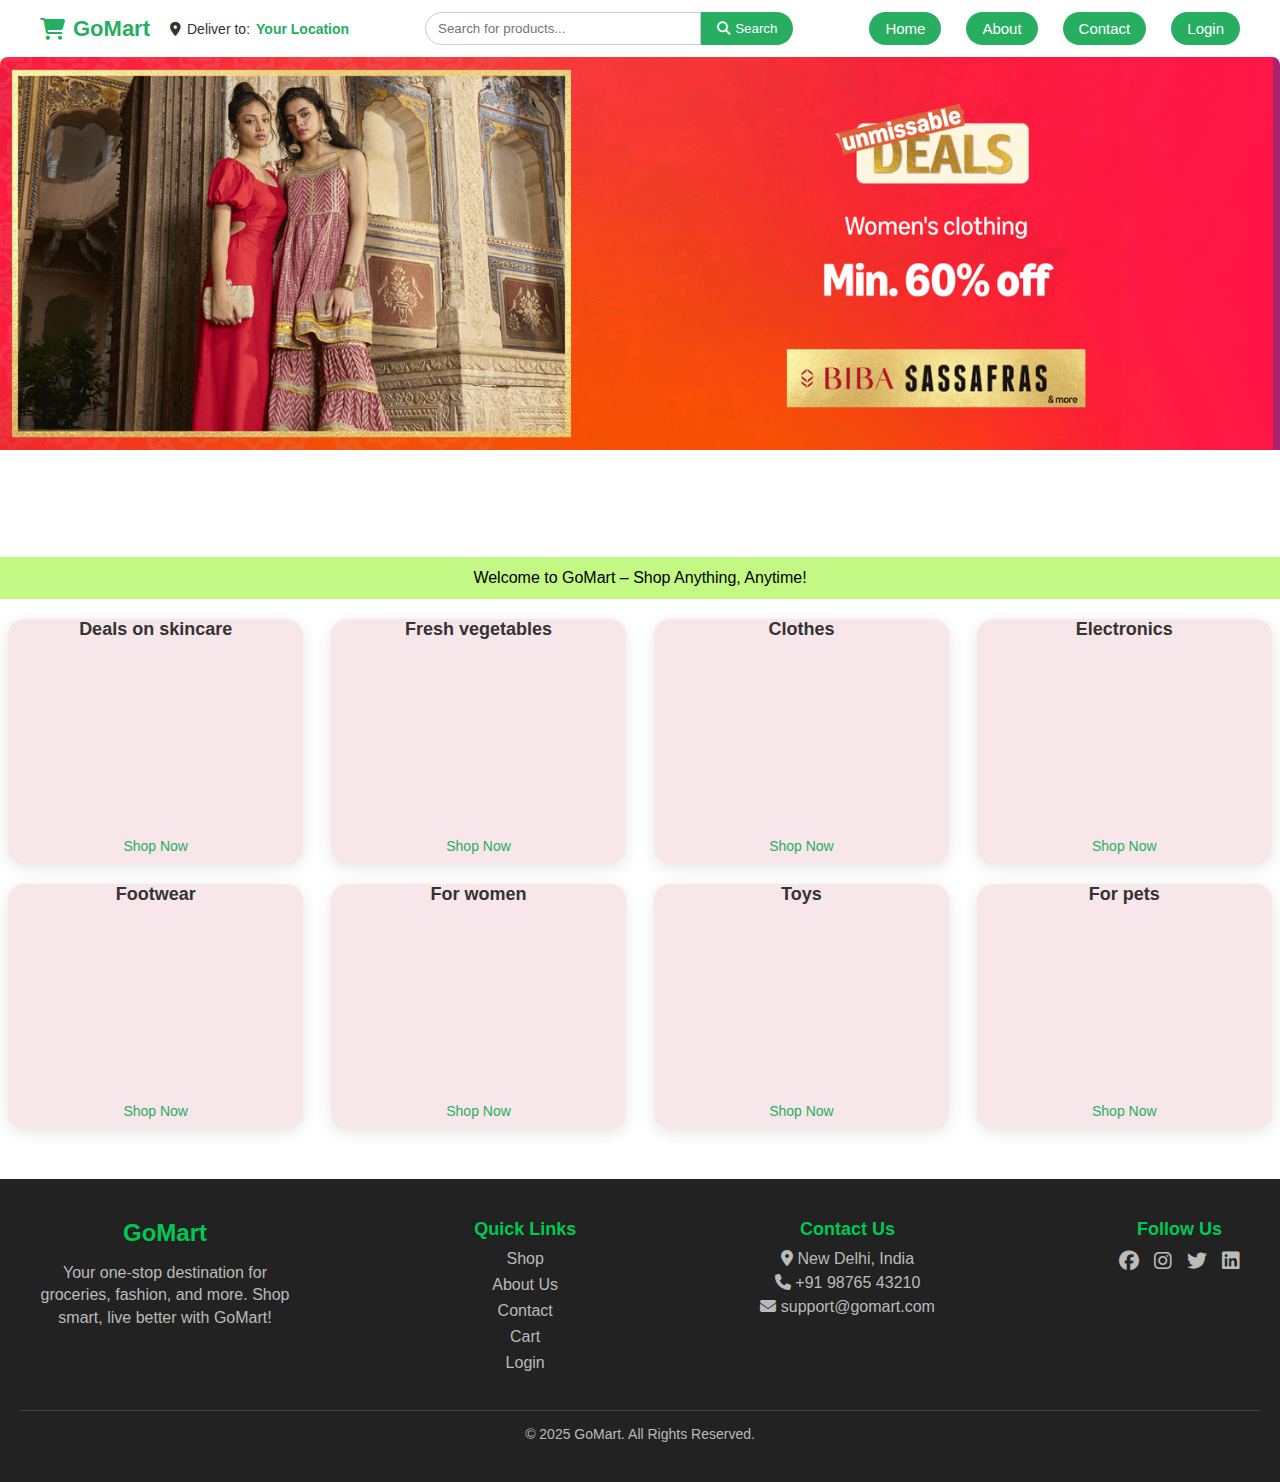
<file: index.html>
<!DOCTYPE html>
<html lang="en">
<head>
    <meta charset="UTF-8">
    <meta name="viewport" content="width=device-width, initial-scale=1.0">
    <title>GoMart</title>
    <link rel="stylesheet" href="https://cdnjs.cloudflare.com/ajax/libs/font-awesome/6.4.0/css/all.min.css">
    <link rel="stylesheet" href="style.css">
</head>
<body>
   
  <nav class="navbar">
    <div class="logo"><i class="fa-solid fa-cart-shopping"></i> GoMart</div>
    <div class="deliver-to"><i class="fa-solid fa-location-dot"></i> Deliver to: <span>Your Location</span></div>

    <div class="search-container">
      <input type="text" placeholder="Search for products...">
      <button><i class="fa-solid fa-magnifying-glass"></i> Search</button>
    </div>
     <input type="checkbox" id="menu-toggle" class="menu-toggle">
      <label for="menu-toggle" class="hamburger">
    <i class="fa-solid fa-bars"></i>
  </label>
    <ul class="navbar-links">
      <li><a href="index.html">Home</a></li>
      <li><a href="index.html#about">About</a></li>
      <li><a href="contact.html">Contact</a></li>
      <li><a href="login.html">Login</a></li>

    </ul>
  </nav>
  <main>
    <section id="home" class="page active">
     <div class="hero-sec">
    <img src="clothing.png" class="active" alt="Hero Image 1">
    <img src="footwear.png" alt="Hero Image 2">
    <img src="jewellery.png" alt="Hero Image 3">
      </div>
    <div class="hero-msg">
        Welcome to GoMart – Shop Anything, Anytime!
    </div>

  <div class="shop-section">
    <div class="box1 box">
      <div class="content">
      <h3> Deals on skincare</h3>
        <div class="box-img" style="background-image: url(https://www.bellobello.my/wp-content/uploads/2022/08/boldlipessentials-2.jpg)"></div>
      <a href="login.html" class="shop-now">Shop Now</a>
    </div>
    </div>
    <div class="box2 box">
      <div class="content">
      <h3> Fresh vegetables</h3>
      <div class="box-img" style="background-image: url(https://images.creativemarket.com/0.1.0/ps/7401207/1820/1213/m1/fpnw/wm1/d5lfj1c6wuoutyl4gjlc8ysrzsfhfacvqngp2o6zlzhdwpvp7eltbrfufklni89w-.jpg?1575308852&s=cc85659dea22397c43283e3e8099cd99)"></div>
      <a href="login.html" class="shop-now">Shop Now</a>  
    </div>
  </div>
    <div class="box3 box">
      <div class="content">
        <h3> Clothes</h3>
        <div class="box-img" style="background-image: url(https://tse4.mm.bing.net/th/id/OIP.VHU4Gq5KHcx4OBY49_SExQHaLG?rs=1&pid=ImgDetMain&o=7&rm=3);"></div>
         <a href="login.html" class="shop-now">Shop Now</a>
      </div>
    </div>
    <div class="box4 box">
      <div class="content">
        <h3>Electronics</h3>
        <div class="box-img" style="background-image: url(https://jooinn.com/images/electronic-device-1.jpg);"></div>
        <a href="login.html" class="shop-now">Shop Now</a>
      </div>
    </div>
      <div class="box5 box">
      <div class="content">
        <h3> Footwear</h3>
        <div class="box-img" style="background-image: url(https://tse4.mm.bing.net/th/id/OIP.RIolW7dr85CgZF0qnrZ7YQAAAA?rs=1&pid=ImgDetMain&o=7&rm=3);"></div>
        <a href="login.html" class="shop-now">Shop Now</a>
      </div>
    </div>
    <div class="box6  box">
      <div class="content">
        <h3> For women</h3>
        <div class="box-img" style="background-image: url(https://img.freepik.com/premium-photo/photographs-fashion-accessories_883586-41792.jpg);"></div>
        <a href="login.html" class="shop-now">Shop Now</a>
      </div>
      </div>
     <div class="box7 box">
      <div class="content">
        <h3>Toys</h3>
        <div class="box-img" style="background-image: url(https://m.media-amazon.com/images/I/71bW5gqP-kL._SL1500_.jpg);"></div>
      <a href="login.html" class="shop-now">Shop Now</a>
      </div>
    </div>
      <div class="box8 box">
      <div class="content">
        <h3> For pets</h3>
        <div class="box-img" style="background-image: url(https://tse1.mm.bing.net/th/id/OIP.MeSKLR-qOqZXXdb4uyRxeQHaE8?rs=1&pid=ImgDetMain&o=7&rm=3);"></div>
        <a href="login.html" class="shop-now">Shop Now</a>
      </div>
    </div>
  </section>
   
  </main>
    
    <footer>
     
    <div class="footer-container">
      
      <div class="footer-logo">
        <h2>GoMart</h2>
        <p>Your one-stop destination for groceries, fashion, and more. Shop smart, live better with GoMart!</p>
      </div>
      <div class="links">
        <h3>Quick Links</h3>
        <ul>
          <li><a href="#">Shop</a></li>
          <li><a href="#">About Us</a></li>
          <li><a href="#">Contact</a></li>
          <li><a href="#">Cart</a></li>
          <li><a href="#">Login</a></li>
        </ul>
      </div>
      <div class="footer-contact">
        <h3>Contact Us</h3>
        <p><i class="fa-solid fa-location-dot"></i> New Delhi, India</p>
        <p><i class="fa-solid fa-phone"></i> +91 98765 43210</p>
        <p><i class="fa-solid fa-envelope"></i> support@gomart.com</p>
      </div>
      <div class="footer-social">
        <h3>Follow Us</h3>
        <div class="icons">
          <a href="#"><i class="fa-brands fa-facebook"></i></a>
          <a href="#"><i class="fa-brands fa-instagram"></i></a>
          <a href="#"><i class="fa-brands fa-twitter"></i></a>
          <a href="#"><i class="fa-brands fa-linkedin"></i></a>
       </div>
      </div>
    </div>

    <div class="footer-bottom">
      <p>© 2025 GoMart. All Rights Reserved.</p>
    </div>
  

    </footer>
 <script src="script.js">

  </script>
    

          
       
</body>

</html>
</file>
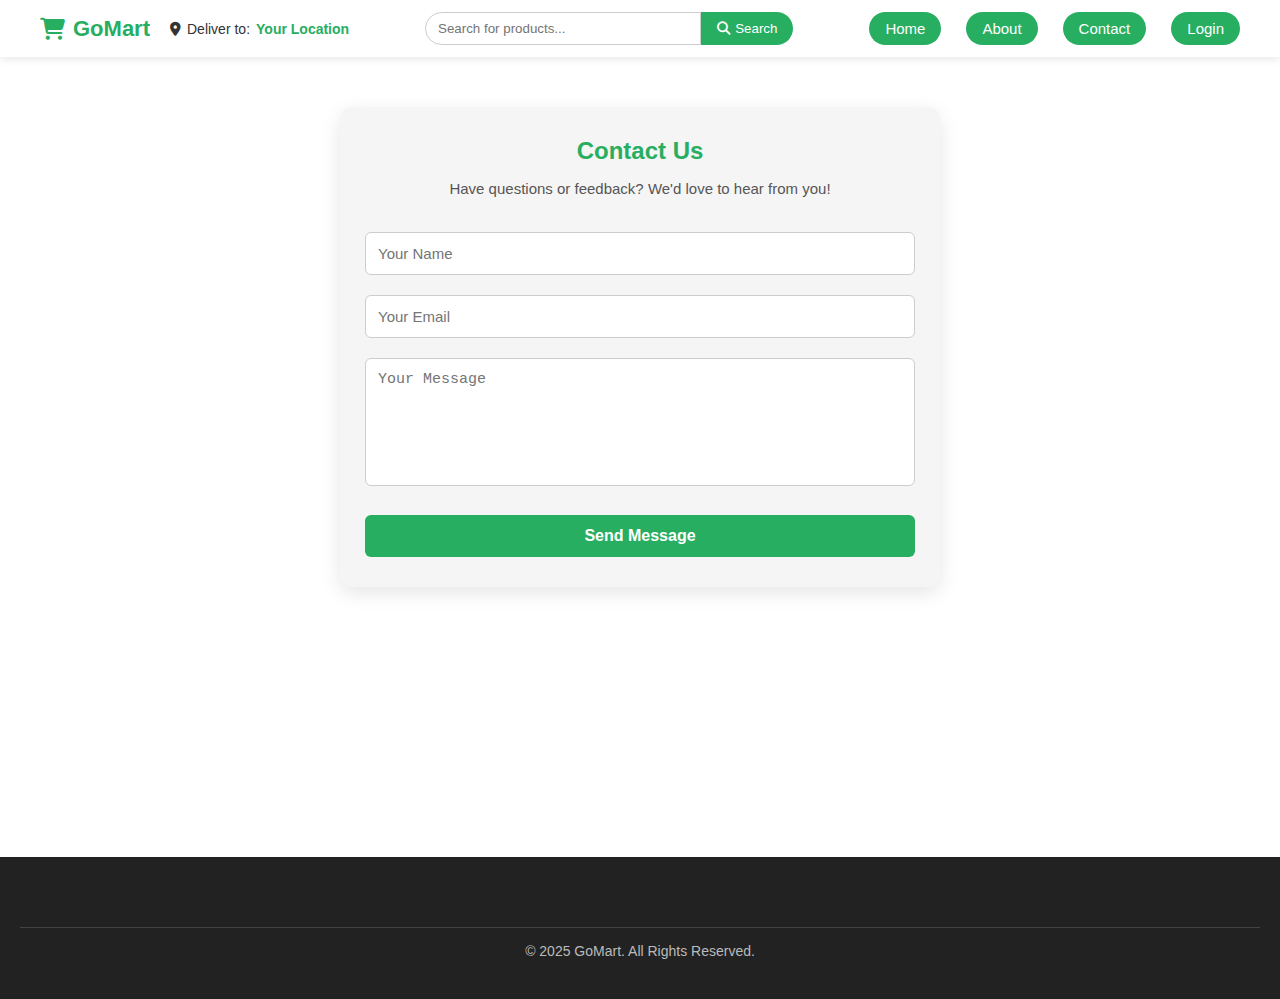
<file: contact.html>
<!DOCTYPE html>
<html lang="en">
<head>
  <meta charset="UTF-8">
  <meta name="viewport" content="width=device-width, initial-scale=1.0">
  <title>Contact - GoMart</title>
  <link rel="stylesheet" href="https://cdnjs.cloudflare.com/ajax/libs/font-awesome/6.4.0/css/all.min.css">
  <link rel="stylesheet" href="style.css">
  <style>
  .contact-container {
  max-width: 600px;
  margin: 50px auto;
  background-color: #f5f5f5;
  padding: 30px 25px;
  border-radius: 12px;
  box-shadow: 0 6px 20px rgba(0,0,0,0.1);
  text-align: center;
}

.contact-container h2 {
  color: #27ae60;
  margin-bottom: 15px;
}

.contact-container p {
  color: #555;
  margin-bottom: 25px;
  font-size: 15px;
}

.contact-container input,
.contact-container textarea {
  width: 100%;
  padding: 12px;
  margin: 10px 0;
  border-radius: 6px;
  border: 1px solid #ccc;
  font-size: 15px;
  transition: all 0.3s ease;
}

.contact-container input:focus,
.contact-container textarea:focus {
  border-color: #27ae60;
  box-shadow: 0 0 6px rgba(39,174,96,0.3);
  outline: none;
  background-color: #fff;
}

.contact-container button {
  width: 100%;
  padding: 12px;
  background-color: #27ae60;
  color: #fff;
  border: none;
  border-radius: 6px;
  font-size: 16px;
  font-weight: bold;
  cursor: pointer;
  margin-top: 15px;
  transition: all 0.3s ease;
}

.contact-container button:hover {
  background-color: #219150;
  transform: translateY(-2px);
  box-shadow: 0 4px 12px rgba(0,0,0,0.2);
}

@media (max-width: 768px) {
  .contact-container {
    margin: 30px 15px;
    padding: 25px 15px;
  }
}

  </style>
</head>
<body>
  <nav class="navbar">
    <div class="logo"><i class="fa-solid fa-cart-shopping"></i> GoMart</div>
    <div class="deliver-to"><i class="fa-solid fa-location-dot"></i> Deliver to: <span>Your Location</span></div>

    <div class="search-container">
      <input type="text" placeholder="Search for products...">
      <button><i class="fa-solid fa-magnifying-glass"></i> Search</button>
    </div>

    <input type="checkbox" id="menu-toggle" class="menu-toggle">
    <label for="menu-toggle" class="hamburger">
      <i class="fa-solid fa-bars"></i>
    </label>

    <ul class="navbar-links">
      <li><a href="index.html">Home</a></li>
      <li><a href="index.html#about">About</a></li>
      <li><a href="contact.html">Contact</a></li>
      <li><a href="login.html">Login</a></li>
    </ul>
  </nav>

  <main>
    <section id="contact-page" class="page active">
      <div class="contact-container">
        <h2>Contact Us</h2>
        <p>Have questions or feedback? We'd love to hear from you!</p>
        <form action="mailto:support@gomart.com" method="post" enctype="text/plain">
          <input type="text" name="name" placeholder="Your Name" required>
          <input type="email" name="email" placeholder="Your Email" required>
          <textarea name="message" rows="6" style="resize: none; " placeholder="Your Message" required></textarea>
          <button type="submit">Send Message</button>
        </form>
      </div>
    </section>
  </main>

  <footer>
  
    <div class="footer-bottom">
      <p>© 2025 GoMart. All Rights Reserved.</p>
    </div>
  </footer>
</body>
</html>
</file>
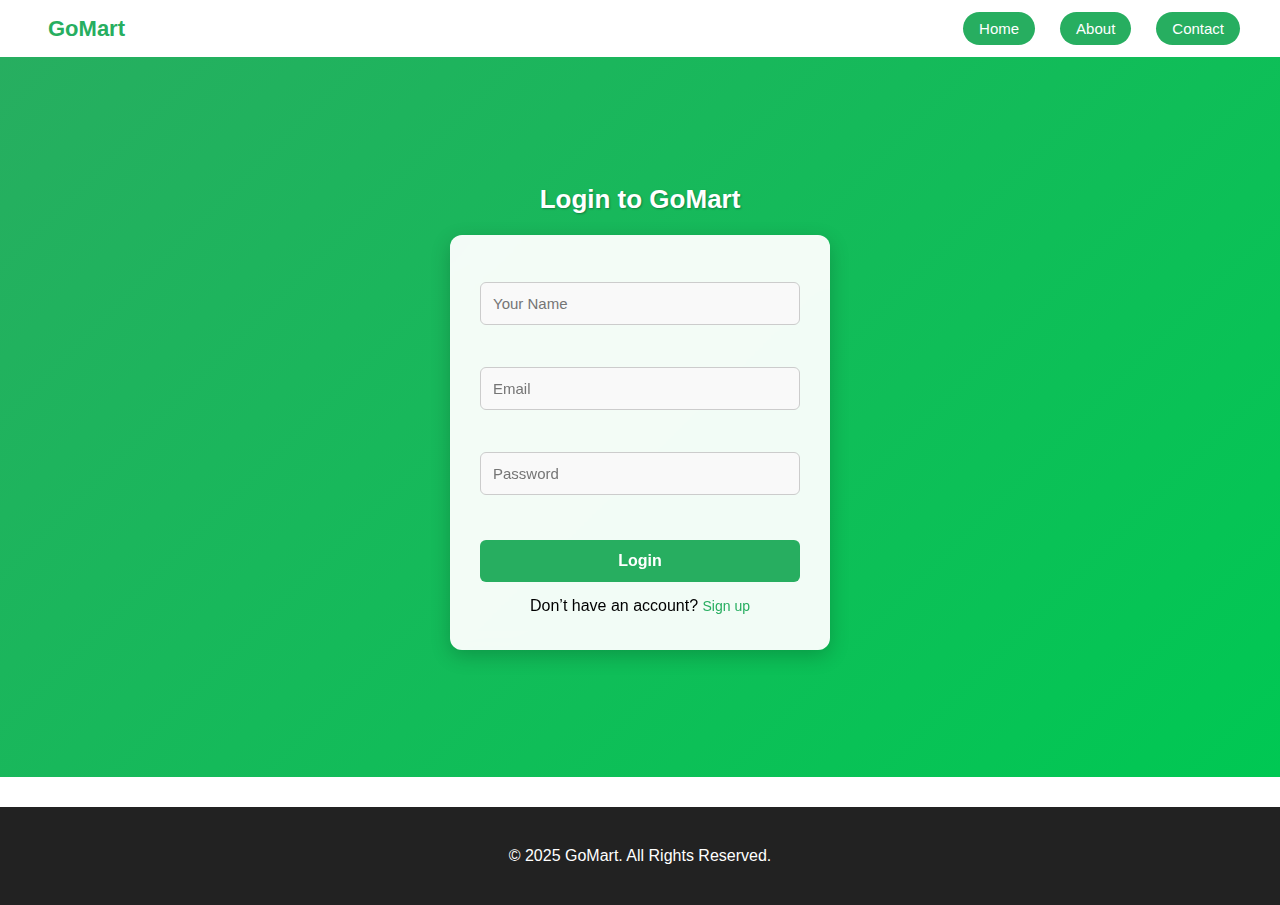
<file: login.html>
<!DOCTYPE html>
<html lang="en">
<head>
  <meta charset="UTF-8">
  <meta name="viewport" content="width=device-width, initial-scale=1.0">
  <title>Login | GoMart</title>
  <style>
    #login-page {
  display: flex;
  justify-content: center;
  align-items: center;
  min-height: 80vh;
  flex-direction: column;
  background: linear-gradient(135deg, #27ae60, #00c853); 
  padding: 20px;
}

#login-page h2 {
  margin-bottom: 20px;
  color: #fff;
  font-size: 26px;
  font-weight: bold;
  text-shadow: 1px 1px 2px rgba(0,0,0,0.3);
}

#login-page form {
  background: rgba(255, 255, 255, 0.95); 
  padding: 35px 30px;
  border-radius: 12px;
  max-width: 380px;
  width: 100%;
  box-shadow: 0 6px 20px rgba(0,0,0,0.2);
  display: flex;
  flex-direction: column;
  backdrop-filter: blur(8px);
}

#login-page input {
  width: 100%;
  padding: 12px;
  margin: 12px 0;
  border: 1px solid #ccc;
  border-radius: 6px;
  font-size: 15px;
  background: #f9f9f9;
  transition: all 0.3s ease;
}

#login-page input:focus {
  border-color: #27ae60;
  background: #fff;
  box-shadow: 0 0 6px rgba(39,174,96,0.3); 
  outline: none;
}

#login-page button {
  width: 100%;
  background: #27ae60;
  color: #fff;
  border: none;
  padding: 12px;
  margin-top: 15px;
  border-radius: 6px;
  cursor: pointer;
  font-size: 16px;
  font-weight: bold;
  transition: all 0.3s ease;
}

#login-page button:hover {
  background: #219150;
  transform: translateY(-2px);
  box-shadow: 0 4px 12px rgba(0,0,0,0.2);
}

#login-page .extra-links {
  margin-top: 15px;
  text-align: center;
}

#login-page .extra-links a {
  color: #27ae60;
  text-decoration: none;
  font-size: 14px;
  transition: color 0.3s ease;
}

#login-page .extra-links a:hover {
  color: #219150;
}
  </style>
  <link rel="stylesheet" href="style.css">
</head>
<body>
  <nav class="navbar">
    <div class="logo"><i class="fa-solid fa-cart-shopping"></i> GoMart</div>
    <ul class="navbar-links">
      <li><a href="index.html">Home</a></li>
      <li><a href="index.html#about">About</a></li>
      <li><a href="index.html#contact">Contact</a></li>
    </ul>
  </nav>

  <main>
    <section id="login-page">
      <h2>Login to GoMart</h2>
      <form>
        <input type="text" placeholder="Your Name" required><br>
        <input type="email" placeholder="Email" required><br>
        <input type="password" placeholder="Password" required><br>
        <button type="submit">Login</button>
        <div class="extra-links">
        <p>Don’t have an account? <a href="#">Sign up</a></p>
      </div>
      </form>
    </section>
  </main>

  <footer>
    <p>© 2025 GoMart. All Rights Reserved.</p>
  </footer>
</body>
</html>
</file>
<file: style.css>
*{
    margin:0;
    padding:0;
    box-sizing:border-box;
}
body{
    font-family: Arial, Helvetica, sans-serif;
}
.navbar{
    display: flex;
    align-items: center;
    justify-content: space-between;
    padding: 12px 40px;
    background-color:white;
    color:black;
    flex-wrap:wrap;
    box-shadow: 0 2px 8px rgba(0,0,0,0.1);
}
.logo {
    font-size: 22px;
    font-weight: bold;
    color: #27ae60;
    display: flex;
    align-items: center;
    gap: 8px;
    cursor: pointer;
}
.deliver-to {
    display: flex;
    align-items: center;
    gap: 6px;
    font-size: 14px;
    margin-left: 20px;
    color: #333;
}
.deliver-to span {
    color: #27ae60;
    font-weight: bold;
}
.search-container{
    flex:1;
    display:flex;
    justify-content:center;
    margin: 0 30px;
}
.search-container input {
    width: 60%;
    padding: 8px 12px;
    border: 1px solid #ccc;
    border-radius: 20px 0 0 20px;
    outline:none;
}
.search-container button {
    padding: 8px 16px;
    border: none;
    background-color: #27ae60;
    color: #fff;
    border-radius: 0 20px 20px 0;
    cursor: pointer;
    display: flex;
    align-items: center;
    gap: 5px;
    transition: background 0.3s ease;
}
.search-container button:hover {
    background-color: #219150;
}

.menu-toggle {
  display: none;
}
.hamburger {
  display: none;
  font-size: 24px;
  cursor: pointer;
  color: #27ae60;
}
.navbar-links {
    list-style: none;
    display: flex;
    align-items: center;
    gap: 25px;
}

.navbar-links li a {
  text-decoration: none;
  color: #fff;
  background: #27ae60;
  padding: 8px 16px;
  border-radius: 20px;
  font-size: 15px;
  transition: all 0.3s ease;
  display: inline-block;
}

.navbar-links li a:hover {
  background: #219150;
  transform: scale(1.05);
  box-shadow: 0 4px 10px rgba(0,0,0,0.2);
}


.navbar-links li a i {
    color: #27ae60;
}

.hero-sec {
    width: 100%;
    height: 60vh;              
    max-height: 500px;
    aspect-ratio: 16/9;
    min-height: 250px;          
    border-radius: 8px;
    position: relative;
    overflow: hidden;
    display: flex;
    justify-content: center;
    align-items: flex-end;
}  


 .hero-sec img {
    max-width: 100%;
    height: auto;
    object-fit: cover;  
    position: absolute;
    top: 0;
    left: 0;
    opacity: 0;
    transition: opacity 1s ease-in-out;
} 
 .hero-sec img.active {
    opacity: 1;
} 
.hero-msg {
    width: 100%;
    background-color: rgba(190, 247, 120, 0.9);
    color: black;
    text-align: center;
    display: flex;
    align-items: center;
    justify-content: center;
    font-size: clamp(0.8rem, 2vw, 1rem);
    padding: 12px 0;
    margin:0;
} 
.shop-section {
  display: flex;
  flex-wrap: wrap;
  justify-content: space-evenly;
  background-color: #ffffff;
  gap: 20px; 
  padding: 20px 0;
}

.box {
  background-color: rgb(247, 231, 234);
  border-radius: 1rem;               
  box-shadow: 0 0.25rem 0.9rem rgba(0,0,0,0.1);
  text-align: center;
  width: 23%;                          
  display: flex;
  flex-direction: column;
  align-items: center;
  transition: transform 0.3s ease, box-shadow 0.3s ease;
}

.box:hover {
  transform: scale(1.05);
  box-shadow: 0 8px 25px rgba(0,0,0,0.3);
}

.box-img {
  width: 200px;
  height: 180px;
  background-size: cover;
  background-position: center;
  border-radius: 0.5rem;
  margin-bottom: 10px; 
}

.box h3 {
  font-size: 1.125rem;               
  margin: 0 0 8px 0;
  color: #333;
}

.box .shop-now {
  display: block;
  color: #27ae60;
  text-decoration: none;
  font-size: 0.875rem;
  font-weight: 500;
  margin-bottom: 10px;
  transition: color 0.3s ease;
}

.box .shop-now:hover {
  color: #219150;
  text-decoration: underline;
}


@media (max-width: 1024px) {
  .box {
    width: 48%; 
  }
}

@media (max-width: 768px) {
  .box {
    width: 100%; 
  }
  .box-img {
    height: 200px;
  }
  .hero-sec{
    aspect-ratio: 4/3;
  }
}

main
{
  position: relative;
  min-height: 80vh;
  overflow: hidden;
}
.page {
  display: none;   
  width: 100%;
  min-height: 80vh;
}

.page.active {
  display: block;  
}
footer{
      
      background: #222;
      color: #fff;
      padding:40px 20px;
      margin-top: 30px;
      width:100%;
      text-align: center;
    }
    .footer-container {

    display: flex;
    justify-content: space-between;
     flex-wrap: wrap; 
    max-width: 1200px;
    margin: auto; 
    gap: 30px;
    
}

.footer-section {
  flex: 1 ; 
  min-width: 220px;
}

.footer-logo h2 {
    font-size: 24px;
    margin-bottom: 15px;
    color: #00c853;
}
.footer-logo p{
  max-width: 250px;
  color:#bbb;
  margin-top: 10px;
  line-height:1.4;
}
.links h3,
.footer-contact h3,
.footer-social h3 {
  margin-bottom: 10px;
  font-size: 18px;
  color: #00c853;
}

    .links ul {
      list-style: none;
    }

    .links ul li {
      margin: 8px 0;
    }

    .links ul li a {
      color: #bbb;
      text-decoration: none;
      transition: 0.3s;
      display:inline-block;
    }

    .links ul li a:hover {
      color: #fff;
    }

    .footer-contact p {
      margin: 6px 0;
      color: #bbb;
    }
    
   .icons {
  display: flex;
  justify-content: center;
  gap: 15px;
  margin-top: 10px;
}

.icons a {
  color: #bbb;
  font-size: 20px;
  transition: 0.3s;
}

.icons a:hover {
  color: #fff;
}

.footer-bottom {
    text-align: center;
    margin-top: 30px;
    font-size: 14px;
    color: #bbb;
    border-top: 1px solid #444;
      padding-top: 15px;
      flex-basis:100%;
    }

    @media (max-width: 600px) {
  .box {
    width: 100%; 
  }
  .navbar {
    flex-direction: column;
    align-items: flex-start;
  }
  .deliver-to{
    margin-left: 0px;
    margin-top: 10px;
  }
  .search-container {
    width: 100%;
    margin: 10px 0;
  }
  .navbar-links {
    
    flex-direction: column;
    gap: 10px;
    align-items: flex-start;
  }
   .hero-sec{
    min-height: 30vh;
   }
  } 

@media (max-width: 768px) {
  .hamburger {
    display: block;
  }
   .menu-toggle:checked ~ .navbar-links {
    display: flex;
  }
  .navbar-links {
    display: none;
    flex-direction: column;
    width: 100%;
    background-color: white;
    padding: 10px 0;
    border-top: 1px solid #ddd;
  }
   .hero-sec{
    height:40vh;
   }
   .hero-btn {
    font-size: 0.85rem;
    padding: 8px 16px;
  }

  .footer-container {
    flex-direction: column;
    align-items: center;
    text-align: center;
  }

  .footer-logo p {
    max-width: 100%;
  }

  .links ul {
    padding: 0;
  }

  .icons {
    margin-top: 10px;
  }

  .hero-sec {
    height: 40vh; 
    background-size: contain; 
    background-position: center top;
  }

  .hero-msg {
    font-size: 0.8rem;
    padding: 8px;
  }
}
</file>
